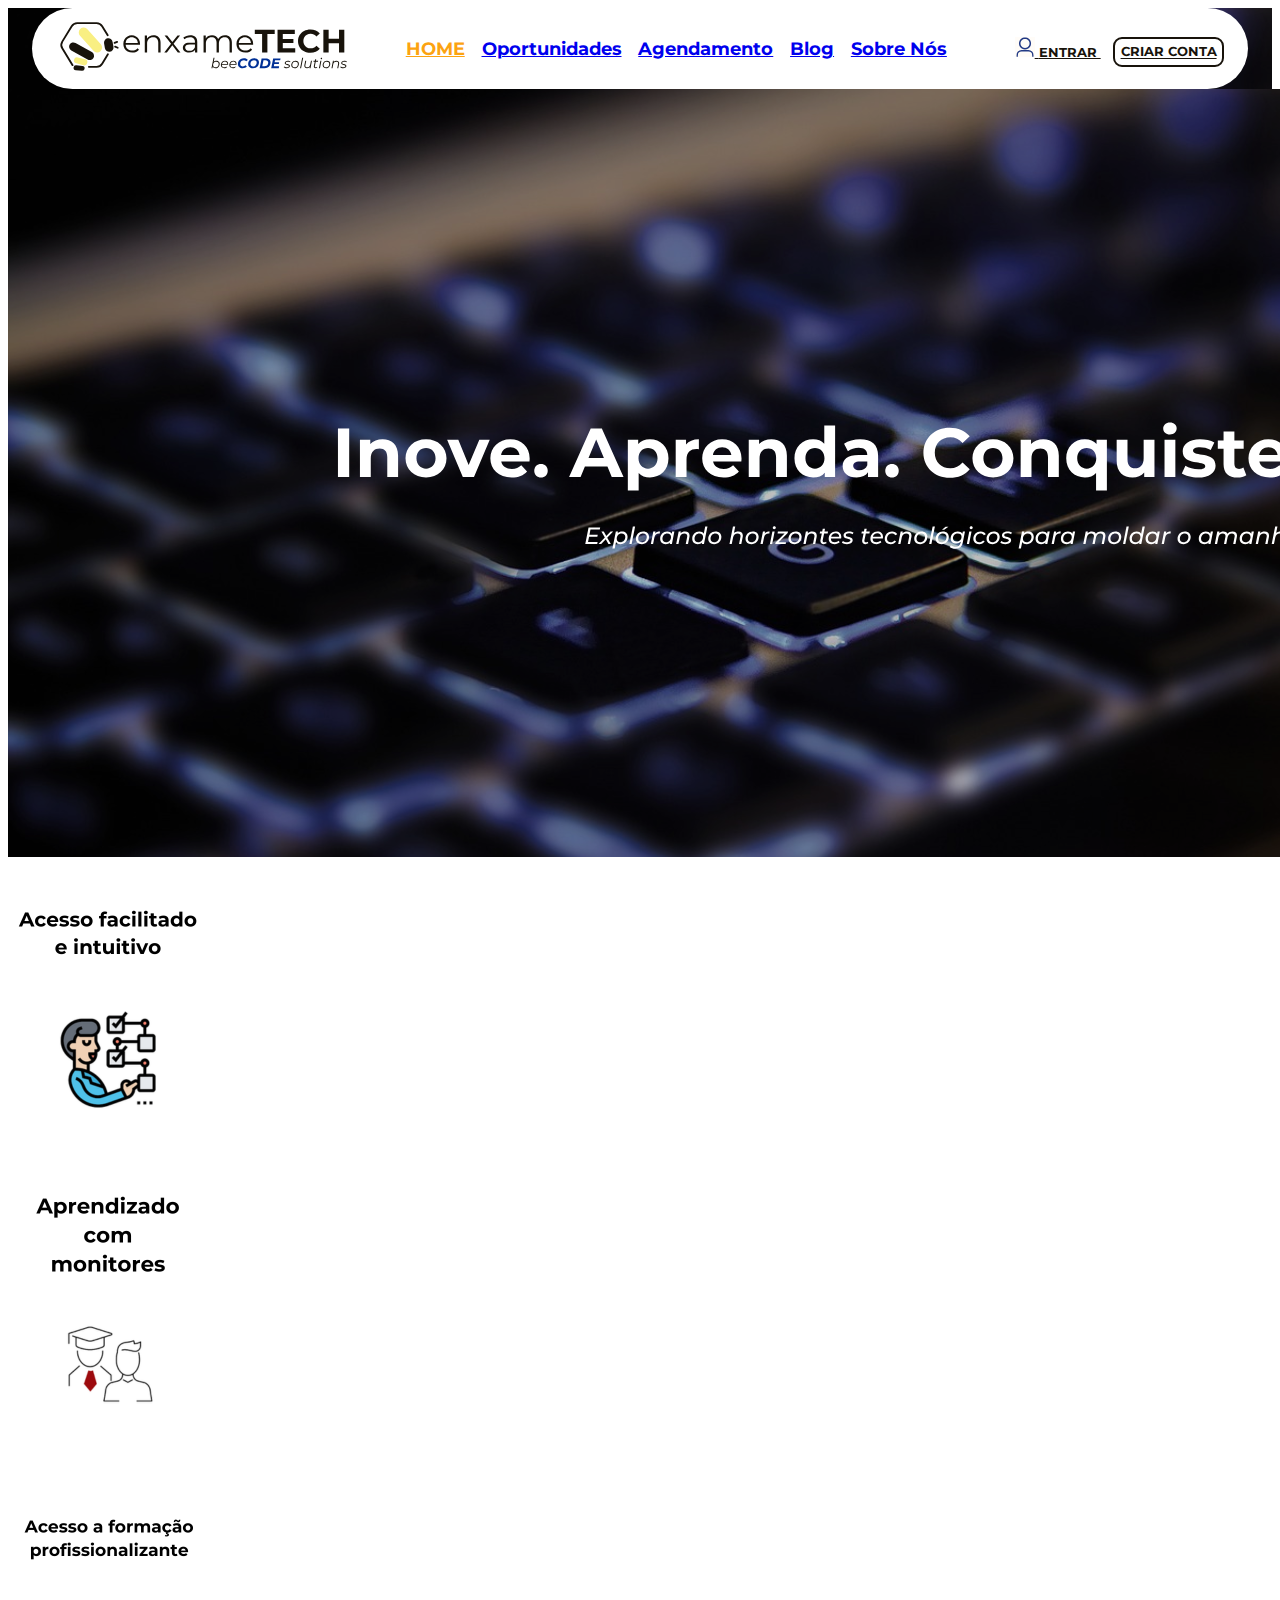
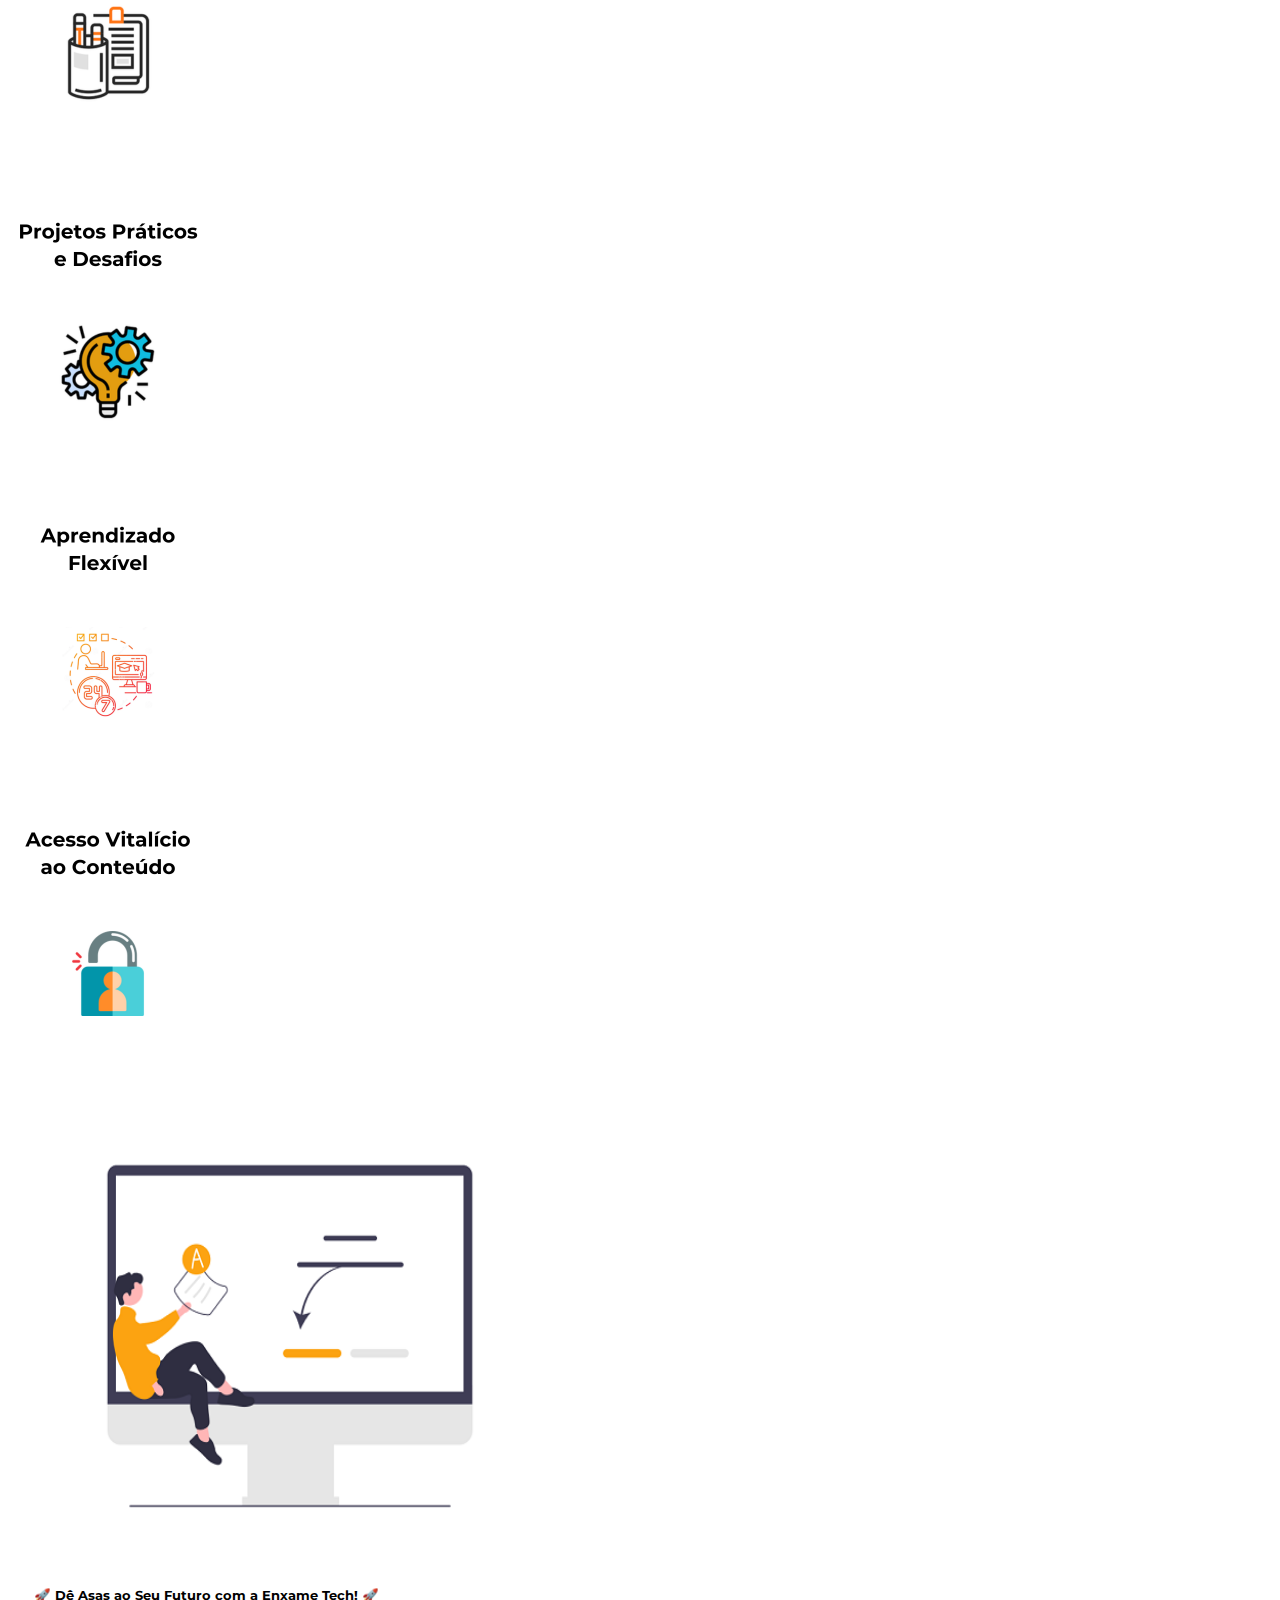
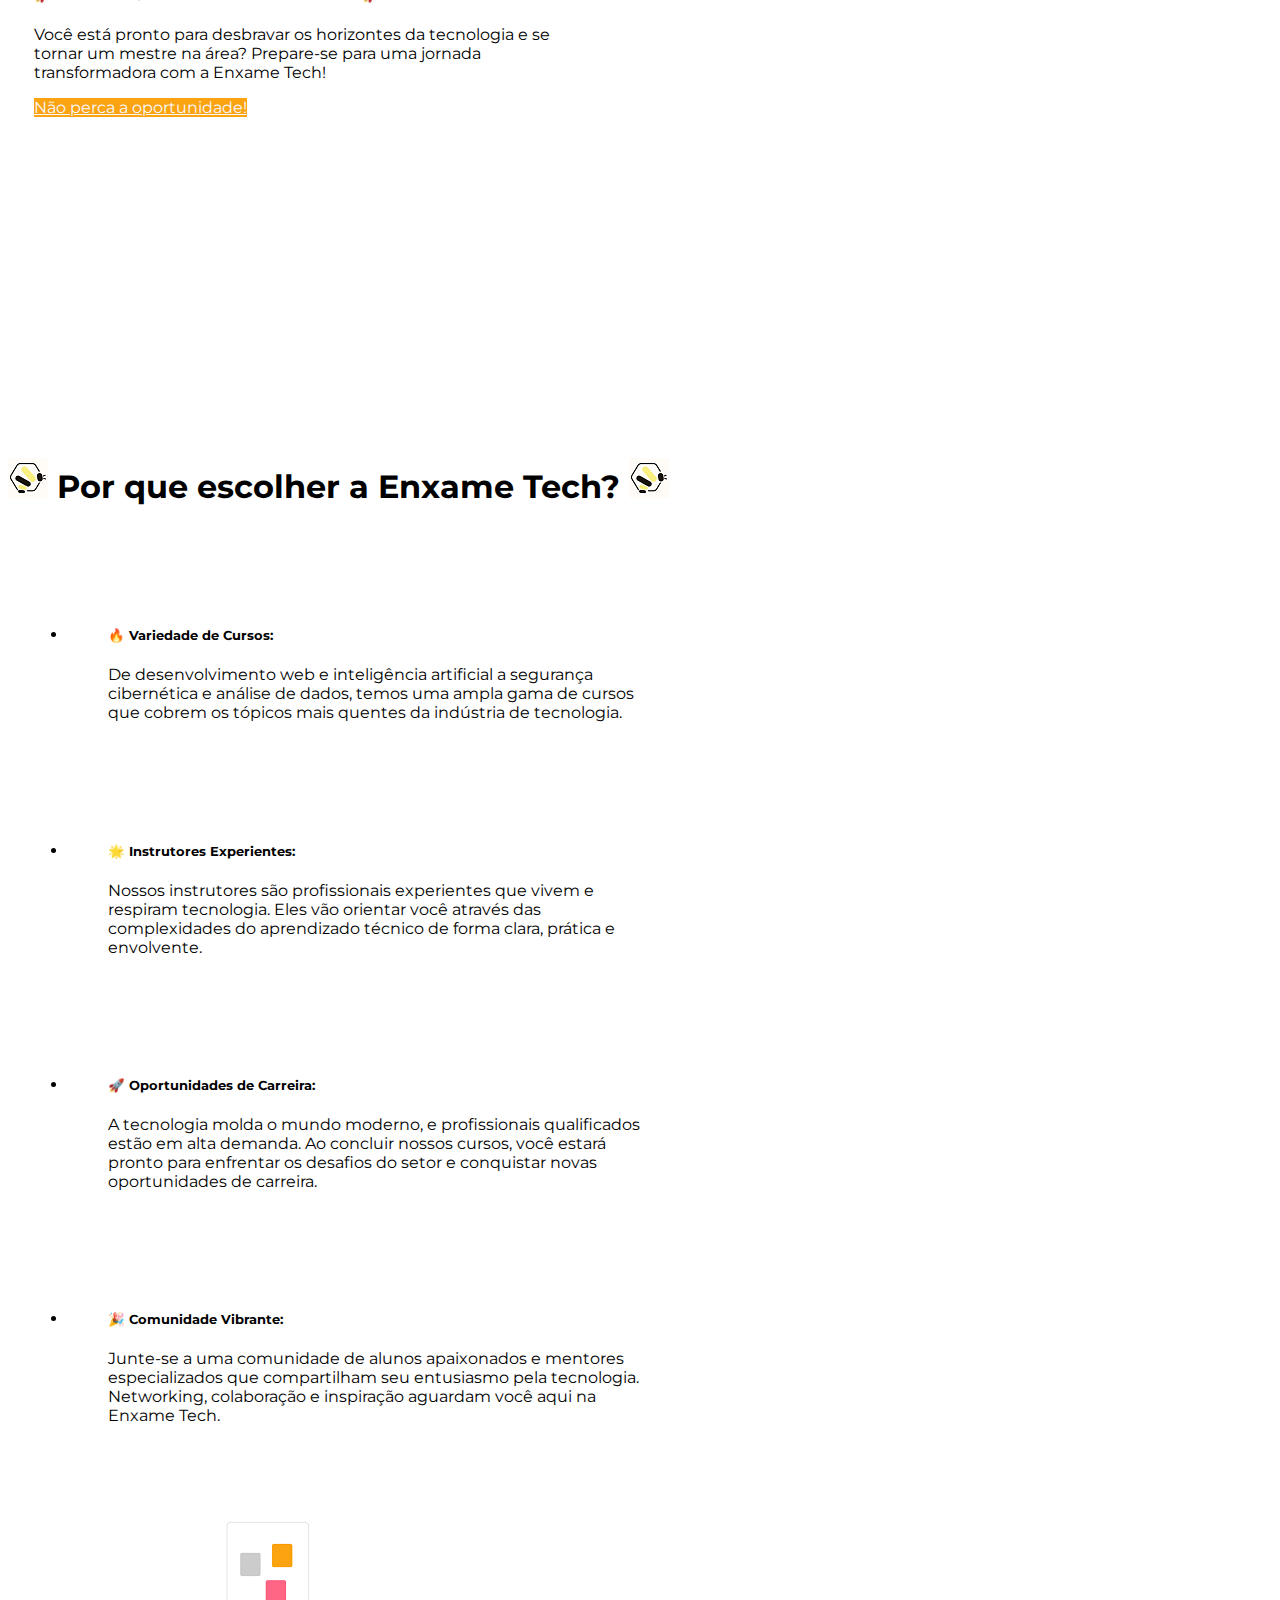
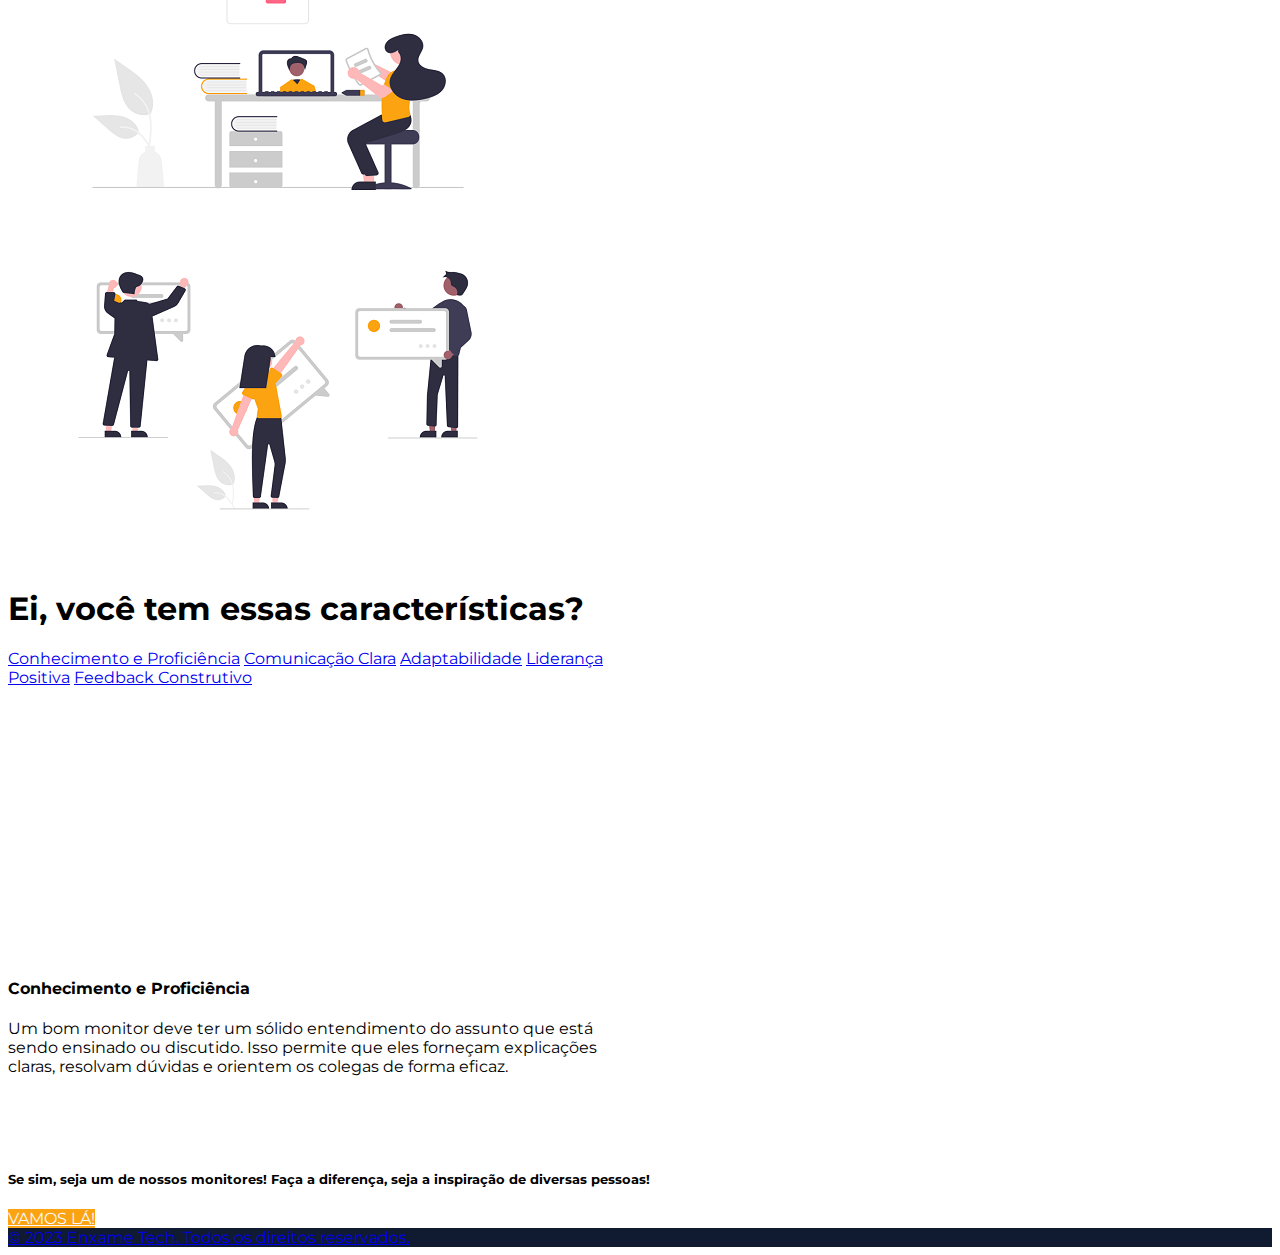
<file: index.html>
<!DOCTYPE html>
<html lang="pt-br">
<head>
  <meta charset="UTF-8">
  <meta name="viewport" content="width=device-width, initial-scale=1, shrink-to-fit=no">
  <title>Enxame Tech - Home</title>
  <link rel="preconnect" href="https://fonts.googleapis.com">
  <link rel="preconnect" href="https://fonts.gstatic.com" crossorigin>
  <!-- ICONES DE PÁGINA E DE APLICATIVOS -->
      <link rel="apple-touch-icon" sizes="180x180" href="/assets/images/icons/apple-touch-icon.png">
      <link rel="icon" type="image/png" sizes="32x32" href="/assets/images/icons/favicon-32x32.png">
      <link rel="icon" type="image/png" sizes="16x16" href="/assets/images/icons/favicon-16x16.png">
      <link rel="manifest" href="/assets/images/icons/site.webmanifest">
      <link rel="mask-icon" href="/assets/images/icons/safari-pinned-tab.svg" color="#00329b">
      <link rel="shortcut icon" href="assets/images/icons/favicon.ico">
      <meta name="msapplication-TileColor" content="#fffcf8">
      <meta name="msapplication-config" content="/assets/images/icons/browserconfig.xml">
      <meta name="theme-color" content="#fffcf8">

  <link href="https://fonts.googleapis.com/css2?family=Inter:wght@100;200;300;400;500;600&family=Montserrat:wght@100;200;300;400;500;600&display=swap" rel="stylesheet">
  
  <link rel="stylesheet" href="https://stackpath.bootstrapcdn.com/bootstrap/4.1.3/css/bootstrap.min.css" integrity="sha384-MCw98/SFnGE8fJT3GXwEOngsV7Zt27NXFoaoApmYm81iuXoPkFOJwJ8ERdknLPMO" crossorigin="anonymous">
  <style>

    *{
      font-family: 'Inter', sans-serif;
      font-family: 'Montserrat', sans-serif;
    }
    
    #nav-index{
      margin-left: 180px;
    }
    #navbar-index{
      width: 100%;
    }
    #card-index{
      padding: 2vw;
    }
    #list-index{
      padding: 20px;
    }
    #list-index ul{
      width: 60%;
      border: none;
   
    }
    #list-index ul li{
      padding: 40px;
      border: none;
   
    }
    #img-index{
      width: 80%;
      height: 50%;
    }

    .button-index-1{
      background-color: #FCA311;
      color: rgb(247, 249, 252);
      border-radius: 2px solid #fca311;
    }

    .text-index{
      width: 50% ;
      height: 250px;
      overflow-y: auto;
    }

    .h4-index{
      margin-top: 5rem;
      align-items: center;
      justify-content: center;
    }
    .link-index:hover{
      background-color: #FCA311;
      color: #ffffff;
    }

    .button-index-1:hover{
      background-color: #14213d;
      border-radius: 2px solid #fca311;
      color: #ffffff;
    }

    footer{
      background-color: #14213d;
    }

    .zoom-effect {
    transition: transform 0.3s; /* Adiciona uma transição suave */
    }

    .zoom-effect:hover {
      transform: scale(1.1); /* Aplica o zoom ao passar o mouse por cima */
    }

    header{
        width: 95vw;
        margin: auto;
        display: flex;
        text-align: center;
        justify-items: center;
        align-items: center;
        justify-content: space-around;
        border-radius: 20vw;
      }
      header>div.banner>img
      {
        width: 23vw; 
        padding: 3% 0;
      }
      header>div.nav>ul
      {
        list-style: none;
        margin: 0;
        padding: 0;
      }
      header>div.nav>ul>li
      {
        display: inline-block;
        font-size: 1.4vw;
        font-weight: bolder;
        margin: 0 0.5vw;
      }
      header>div.nav>ul>li>a:hover
      {
        color: #003096;
      }
      header>div.nav>ul>li>a:visited
      {
        color: #18130B;
      }
      .atual
      {
        color: #FCA311 !important;
        cursor: default;
      }
      header>div.user>a
      {
        font-weight: bolder;
        font-size: 1vw;
        margin-left: 1vw;
        color: #18130B;
      }
      header>div.user>a.cadastro
      {
        padding: 0.4vw;
        border: solid 0.2vw #18130B;
        border-radius: 1vh;
      }
      header>div.user>a:hover.cadastro
      {
        background-color: #003096;
        border: solid 0.2vw #003096;
        color: #FFFCF8;
      }
      header>div.user>a>img
      {
        height: 2vw;
      }
      .dropdown{
        display: none;
      }

    @media (max-width: 700px){
      #nav-index{
        justify-content: center;
        margin-left: 0px;
      }
      #button-index{
        justify-content: center;
        margin-right: 130px;
      }
      #button-index img{
        display: none;
      }
      .opcoes-index{
        display: none;
      }
      #list-index ul{
        width: 100%;
      }
      #list-index ul li{
        width: 100%;
      }
      /* .teste-index{
        scroll-behavior: smooth;
      } */
      .dropdown {
      position: relative;
      display: inline-block;
      }

      .dropdown-list {
        display: none;
        position: absolute;
        top: 100%;
        left: 0;
        background-color: white;
        border: 1px solid #ccc;
        padding: 10px;
        list-style: none;
      }

      .dropdown:hover .dropdown-list {
        display: block;
      }

    }
    a:hover
    {
      color: #003096 !important;
      text-decoration: none;
    }
  </style>
</head>
<body>
  <div style="background-image: url(./assets/images/ImgHome/template.png);">
    <header style="background-color: white;">
      <div class="banner"> <!-- Banner -->
        <img src=".//assets/images/banner_light.svg" alt="">
      </div>
      <div class="nav"> <!-- Navegação -->
        <ul class="opcoes-index">
          <li>
            <a class="atual" href="#">
              HOME
            </a>            
          </li>
          <li>
            <a href="./src/pages/oportunidades.html">
              Oportunidades
            </a>            
          </li>
          <li>
            <a href="./src/pages/agendamento.html">
              Agendamento
            </a>            
          </li>
          <li>
            <a href="./src/pages/blog.html">
              Blog
            </a>
          </li>
          <li>
            <a href="./src/pages/sobre.html">
              Sobre Nós
            </a>            
          </li>
        </ul>
      </div>
      <div class="dropdown">
        <button class="btn btn-link active">+</button>
        <ul class="dropdown-list">
          <li>Item 1</li>
          <li>Item 2</li>
          <li>Item 3</li>
          <li>Item 4</li>
          <li>Item 5</li>
          <li>Item 6</li>
          <li>Item 7</li>
        </ul>
      </div>
      <div class="user opcoes-index"> <!-- CADASTRO/LOGIN -->
        <a class="login" href="src/pages/login.html"> <!-- BOTÃO DE LOGIN -->
          <img src="./assets/images/user_light.svg" alt="user icon" style="width: 20px; height: 20px;">
          <span>
            ENTRAR
          </span>
        </a>
        <a class="cadastro" href="src/pages/cadastro.html"> <!-- BOTÃO DE CADASTRO -->
          <span>
            CRIAR CONTA
          </span>
        </a>
        
      </div>      
    </header>
  </div>
    
  <main>
    
    <div>
      <img src="./assets/images/ImgHome/template.png" class="img-fluid" alt="Imagem responsiva">
    </div>
  </main>
  <div class=" justify-content-center mt-2 mr-1">
    <div class="row justify-content-center">
      <div class="row justify-content-center col-md-2 mb-2">
        <img src="./assets/images/ImgHome/1.png" alt="..." class="img-thumbnail zoom-effect">
      </div>
      <div class="row justify-content-center col-md-2 mb-2">
        <img src="./assets/images/ImgHome/2.png" alt="..." class="img-thumbnail zoom-effect">
      </div>
      <div class="row justify-content-center col-md-2 mb-2">
        <img src="./assets/images/ImgHome/3.png" alt="..." class="img-thumbnail zoom-effect">
      </div>
      <div class="row justify-content-center col-md-2 mb-2">
        <img src="./assets/images/ImgHome/4.png" alt="..." class="img-thumbnail zoom-effect">
      </div>
      <div class="row justify-content-center col-md-2 mb-2">
        <img src="./assets/images/ImgHome/5.png" alt="..." class="img-thumbnail zoom-effect">
      </div>
      <div class="row justify-content-center col-md-2 mb-2">
        <img src="./assets/images/ImgHome/6.png" alt="..." class="img-thumbnail zoom-effect">
      </div>
    </div>
  </div>
 
  <div  class="d-flex justify-content-around border mt-3" style="width: 100%; height: 100vh;" id="card-index">
    <img src="./assets/images/ImgHome/index card.png" class="img-fluid mt-5 opcoes-index" alt="Imagem responsiva" style="width: 40vw; height: 50vh;">
    <div class="card text-center mt-5" style="width: 35rem; height: 80%;">
      <div class="card-body mt-5">
        <h5 class="card-title">🚀 Dê Asas ao Seu Futuro com a Enxame Tech! 🚀</h5>
        <p class="card-text mt-5">Você está pronto para desbravar os horizontes da tecnologia e se tornar um mestre na área? Prepare-se para uma jornada transformadora com a Enxame Tech!</p>
        <a href="src/pages/oportunidades.html" class="btn  mt-5 button-index-1 zoom-effect">Não perca a oportunidade!</a>
      </div>
    </div>

  </div>
  <div class="mt-5 text-center" >
    <h1><img src="./assets/images/ImgHome/Logo - enxameTECH - Copia.png" alt="" > Por que escolher a Enxame Tech? <img src="./assets/images/ImgHome/Logo - enxameTECH - Copia.png" alt="" ></h1>
  </div>

  <div class="d-flex text-center" id="list-index">
  
    
    <ul id="porq" class="list-group list-group-light mb-3 mt-4 " style="width: 50%; height: 100vh;">
      
      <li class="list-group-item">
        <h5 class="fw-bold">🔥 Variedade de Cursos:</h5>
   
        <p class="text-muted mb-0">
          De desenvolvimento web e inteligência artificial a segurança cibernética e análise de dados, temos uma ampla gama de cursos que cobrem os tópicos mais quentes da indústria de tecnologia.
        </p>
        </li>
        <li class="list-group-item">
          <h5 class="fw-bold">🌟 Instrutores Experientes:</h5>
         
          <p class="text-muted mb-0">
             Nossos instrutores são profissionais experientes que vivem e respiram tecnologia. Eles vão orientar você através das complexidades do aprendizado técnico de forma clara, prática e envolvente.
          </p>
        </li>
        <li class="list-group-item">
          <h5 class="fw-bold">🚀 Oportunidades de Carreira:</h5>
        
          <p class="text-muted mb-0">
             A tecnologia molda o mundo moderno, e profissionais qualificados estão em alta demanda. Ao concluir nossos cursos, você estará pronto para enfrentar os desafios do setor e conquistar novas oportunidades de carreira.
          </p>
      </li>
      <li class="list-group-item">
        <h5 class="fw-bold">🎉 Comunidade Vibrante: </h5>
      
        <p class="text-muted mb-0">
          Junte-se a uma comunidade de alunos apaixonados e mentores especializados que compartilham seu entusiasmo pela tecnologia. Networking, colaboração e inspiração aguardam você aqui na Enxame Tech.        </p>
      </li>
    </ul>

    <div id="img-index " class="opcoes-index">
      <div class="mt-3">
        <img src="./assets/images/ImgHome/cursos-motivos.png" class="img-fluid mt-5" alt="Imagem responsiva" >
      </div>
      <div class="mt-5">
        <img src="./assets/images/ImgHome/comunidade.png" class="img-fluid mt-5" alt="Imagem responsiva" >
      </div>
    </div>
  </div>


  <div id="caracteristicas" class="container text-center py-5 shadow-lg p-3 mb-5 bg-white rounded teste-index">
    <h1 class="mb-4">Ei, você tem essas características?</h1>
    <div class="d-flex">
      <div id="list-example" class="list-group text-index">
        <a class="list-group-item list-group-item-action link-index " href="#list-item-1">Conhecimento e Proficiência</a>
        <a class="list-group-item list-group-item-action link-index" href="#list-item-2">Comunicação Clara</a>
        <a class="list-group-item list-group-item-action link-index" href="#list-item-3">Adaptabilidade</a>
        <a class="list-group-item list-group-item-action link-index" href="#list-item-4">Liderança Positiva</a>
        <a class="list-group-item list-group-item-action link-index" href="#list-item-5">Feedback Construtivo</a>
      </div>
      <div class="text-index flex-grow-1 teste-index"> 
        <!-- <div data-spy="scroll" data-target="#list-example" data-offset="0" class="scrollspy-example" style="max-height: 70vh; overflow-y: auto;"> -->
          <div data-target="#list-example" data-offset="0" style="max-height: 70vh; overflow-y: auto;">          
          <h4 id="list-item-1" class="h4-index">Conhecimento e Proficiência</h4>
          <p>
            Um bom monitor deve ter um sólido entendimento do assunto que está sendo ensinado ou discutido. Isso permite que eles forneçam explicações claras, resolvam dúvidas e orientem os colegas de forma eficaz.
          </p>
         <h4 id="list-item-2" class="h4-index">Comunicação Clara</h4>
          <p>
            A habilidade de comunicar conceitos de maneira clara e acessível é fundamental para um monitor. Eles devem ser capazes de transmitir informações de forma compreensível, responder a perguntas e facilitar discussões produtivas.
          </p>
          <h4 id="list-item-3" class="h4-index">Adaptabilidade</h4>
          <p>
            Um monitor deve ser capaz de se adaptar às necessidades e ritmos de aprendizado variados de seus colegas. Eles podem ajustar sua abordagem para se adequar a diferentes estilos de aprendizado e níveis de compreensão.
          </p>
          <h4 id="list-item-4" class="h4-index">Liderança Positiva</h4>
          <p>
            Um monitor inspirador assume uma postura de liderança positiva. Eles incentivam a participação, mantêm o foco nas metas de aprendizado e promovem uma atmosfera de respeito mútuo e colaboração.
          </p>
          <h4 id="list-item-5" class="h4-index">Feedback Construtivo</h4>
          <p>
            Fornecer feedback construtivo é importante para ajudar os colegas a melhorar. Um monitor deve ser capaz de oferecer elogios quando apropriado e apontar áreas de melhoria de maneira respeitosa e útil.
          </p>
        </div>
      </div>   
    </div>
    <h5 class="mt-5">
      Se sim, seja um de nossos monitores! Faça a diferença, seja a inspiração de diversas pessoas!
    </h5>
    <a href="src/pages/cadastro.html" class="btn  btn-lg mt-4 button-index-1 zoom-effect" >VAMOS LÁ!</a>
  </div>

  


 
  



  <!-- Footer -->
<footer class=" text-center text-white">
  <div class="text-center p-3" style="background-color: rgba(0, 0, 0, 0.2);">
   
    <a class="text-white" href="#">© 2023 Enxame Tech. Todos os direitos reservados.</a>
  </div>
  <!-- Copyright -->
</footer>
<!-- Footer -->












  <script src="https://code.jquery.com/jquery-3.3.1.slim.min.js" integrity="sha384-q8i/X+965DzO0rT7abK41JStQIAqVgRVzpbzo5smXKp4YfRvH+8abtTE1Pi6jizo" crossorigin="anonymous"></script>
  <script src="https://cdnjs.cloudflare.com/ajax/libs/popper.js/1.14.3/umd/popper.min.js" integrity="sha384-ZMP7rVo3mIykV+2+9J3UJ46jBk0WLaUAdn689aCwoqbBJiSnjAK/l8WvCWPIPm49" crossorigin="anonymous"></script>
  <script src="https://stackpath.bootstrapcdn.com/bootstrap/4.1.3/js/bootstrap.min.js" integrity="sha384-ChfqqxuZUCnJSK3+MXmPNIyE6ZbWh2IMqE241rYiqJxyMiZ6OW/JmZQ5stwEULTy" crossorigin="anonymous"></script>
</body>
</html>
</file>
